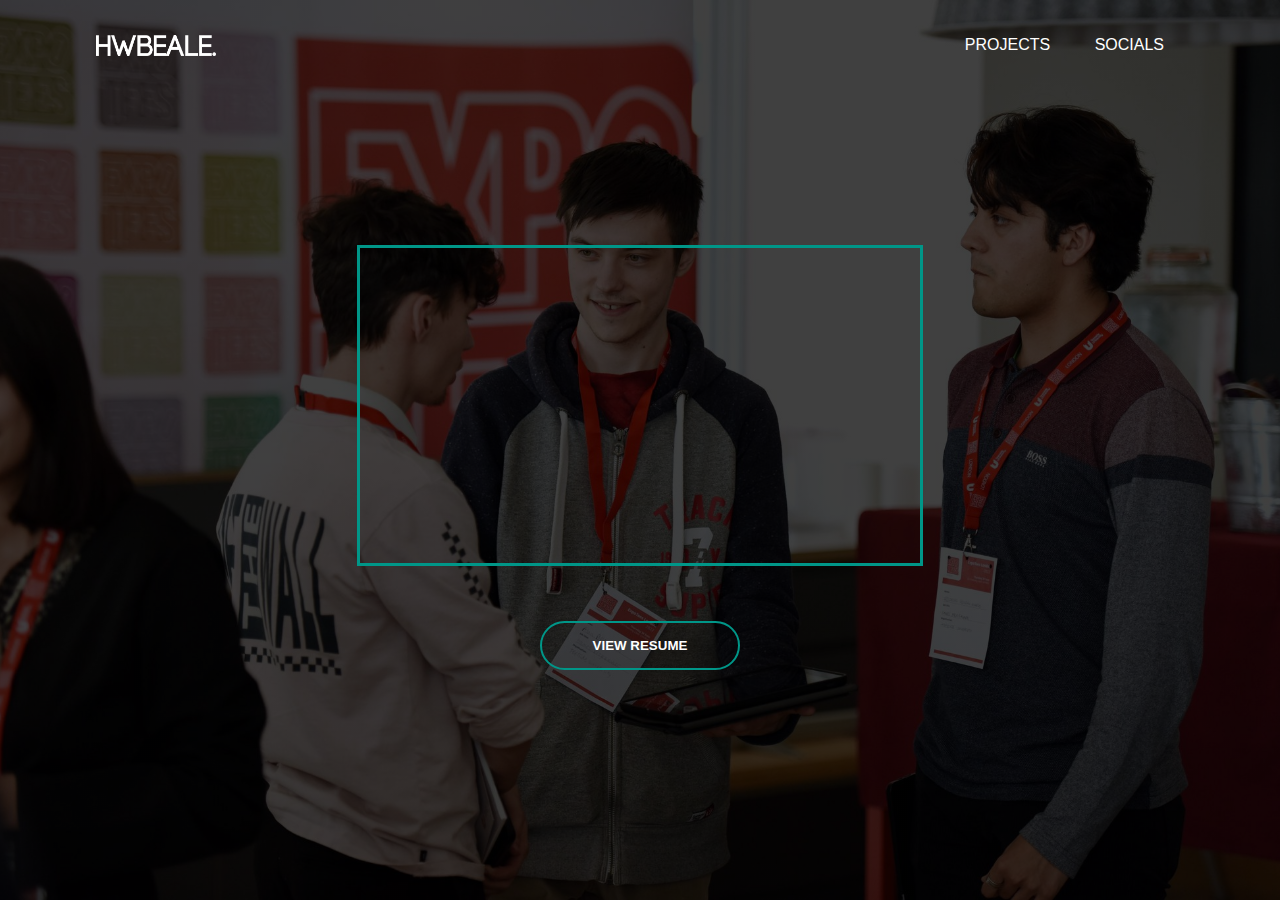
<file: index.html>
<html>
    <head>
        <link rel="shortcut icon" type="image/png" href="photos/Icon.png">
        <title>Harry Beale | Game Design</title>
        <link rel="stylesheet" href="style.css">
    </head>
    <body>
        <div class="banner">
            <div class="navbar">
               <img src="photos/Logo.png" class="logo">
               <ul>
                   <li><a href="123">PROJECTS</a></li>
                   <li><a href="#">SOCIALS</a></li>
               </ul>
            </div>
            <div>
                <div class="content">
                    <div class="Video">
                        <iframe src="https://www.youtube.com/embed/2aSb3sQ-E-E?vq=hd1080&autoplay=1&loop=1&playlist=2aSb3sQ-E-E" width="560" height="315" title="Platform Pursuit: Gameplay Trailer" frameborder="0" allowfullscreen></iframe>
                    </div>
                    <div>
                        <button type="button"><span></span>VIEW RESUME</button>
                    </div>
                </div>
            </div>
    </body>
</html>
</file>
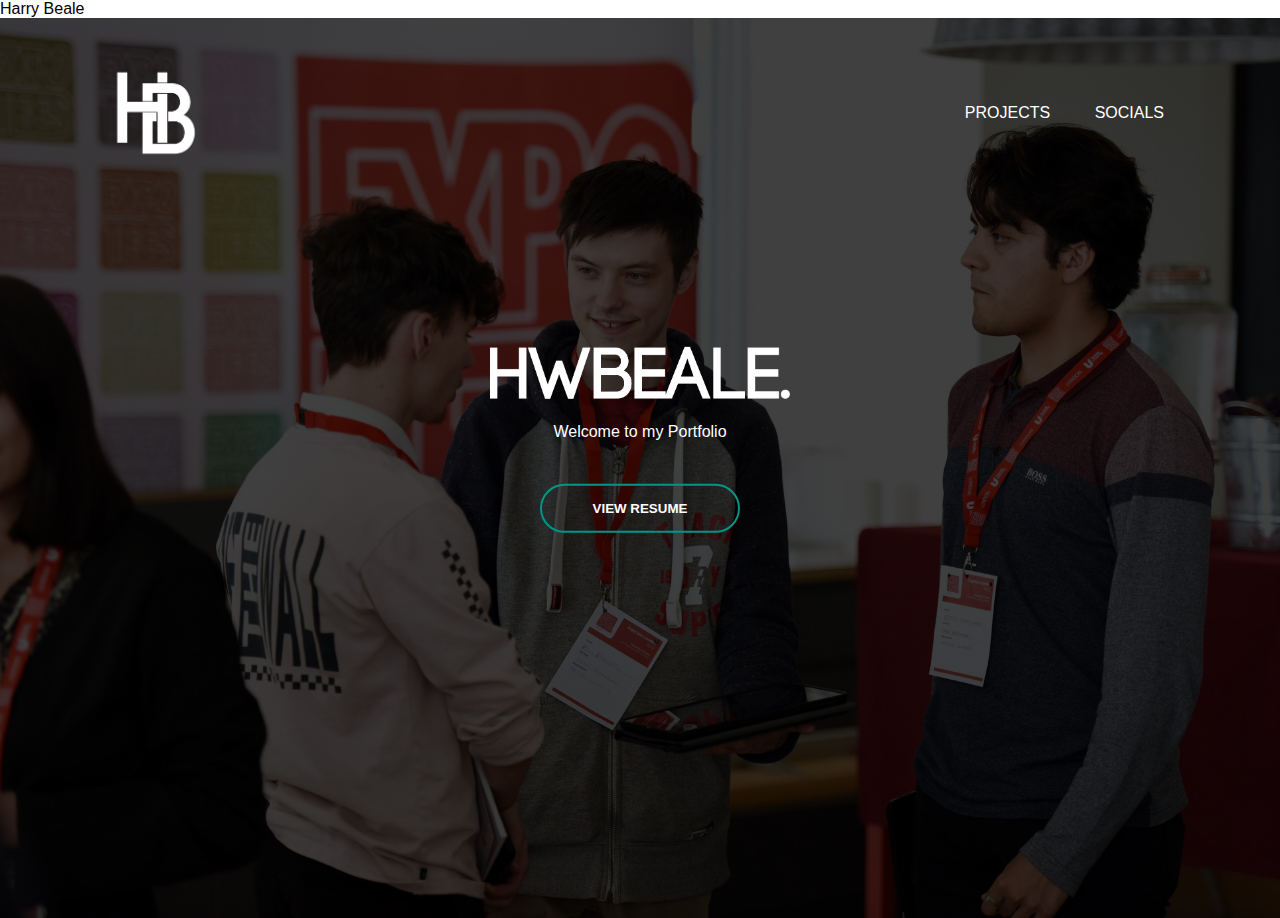
<file: not-found-page.html>
<html>
    <head>
        <link rel="shortcut icon" type="image/png" href="photo.png"
        <title>Harry Beale</title>
        <link rel="stylesheet" href="style.css">
    </head>
    <body>
        <div class="banner">
            <div class="navbar">
               <img src="photo.png" class="logo">
               <ul>
                   <li><a href="123">PROJECTS</a></li>
                   <li><a href="#">SOCIALS</a></li>
               </ul>
            </div>
            <div>
                <div class="content">
                    <img src="Logo size.png" class="title">
                    <P>Welcome to my Portfolio</P>
                    <div>
                        <button type="button"><span></span>VIEW RESUME</button>
                    </div>
                </div>
            </div>
    </body>
</html>
</html>
</file>
<file: style.css>
*{
    margin: 0;
    padding: 0;
    font-family: sans-serif;
}
.banner{
    width: 100%;
    height: 100vh;
    background-image: linear-gradient(rgba(0,0,0,0.75),rgba(0,0,0,0.75)),url(photos/Background.jpg);
    background-size: cover;
    background-position: center;
}
.navbar {
    width: 85%;
    margin: auto;
    padding: 35px 0;
    display: flex;
    align-items: center;
    justify-content: space-between;
}
.logo{
    width: 120px;
    cursor: pointer;
}
.title{
    width: 300px;
    cursor: pointer;
}
.navbar ul li{
    list-style: none;
    display: inline-block;
    margin: 0 20px;
    position: relative;
}
.navbar ul li a{
    text-decoration: none;
    color: #fff;
    text-transform: uppercase;
}
.navbar ul li::after{
    content: '';
    height: 3px;
    width: 0;
    background: #009688;
    position: absolute;
    left: 0;
    bottom: -10px;
    transition: 0.25s;
}
.navbar ul li:hover:after{
    width: 100%;

}
.content{
    width: 100%;
    position: absolute;
    top: 50%;
    transform: translateY(-50%);
    text-align: center;
    color: white;
}
.content h1{
    font-size: 70px;
    margin-top: 80px;
}
.content p{
    margin: 20px auto;
    font-weight: 100;
    line-height: 25px;
}
button{
    width: 200px;
    padding: 15px 0;
    text-align: center;
    margin: 20px 10px;
    border-radius: 25px;
    font-weight: bold;
    border: 2px solid #009688;
    background: transparent;
    color: white;
    cursor: pointer;
    position: relative;
    overflow: hidden;
}
span{
    background: #009688;
    height: 100%;
    width: 0;
    border-radius: 25px;
    position: absolute;
    left: 0;
    bottom: 0;
    z-index: -1;
    transition: 0.5s;
}
button:hover span{
    width: 100%;
}
button:hover{
    border: none;
}
.video{
    padding: 35 0;
}
iframe{
    border: #009688;
    border-style: solid;
}
</file>
